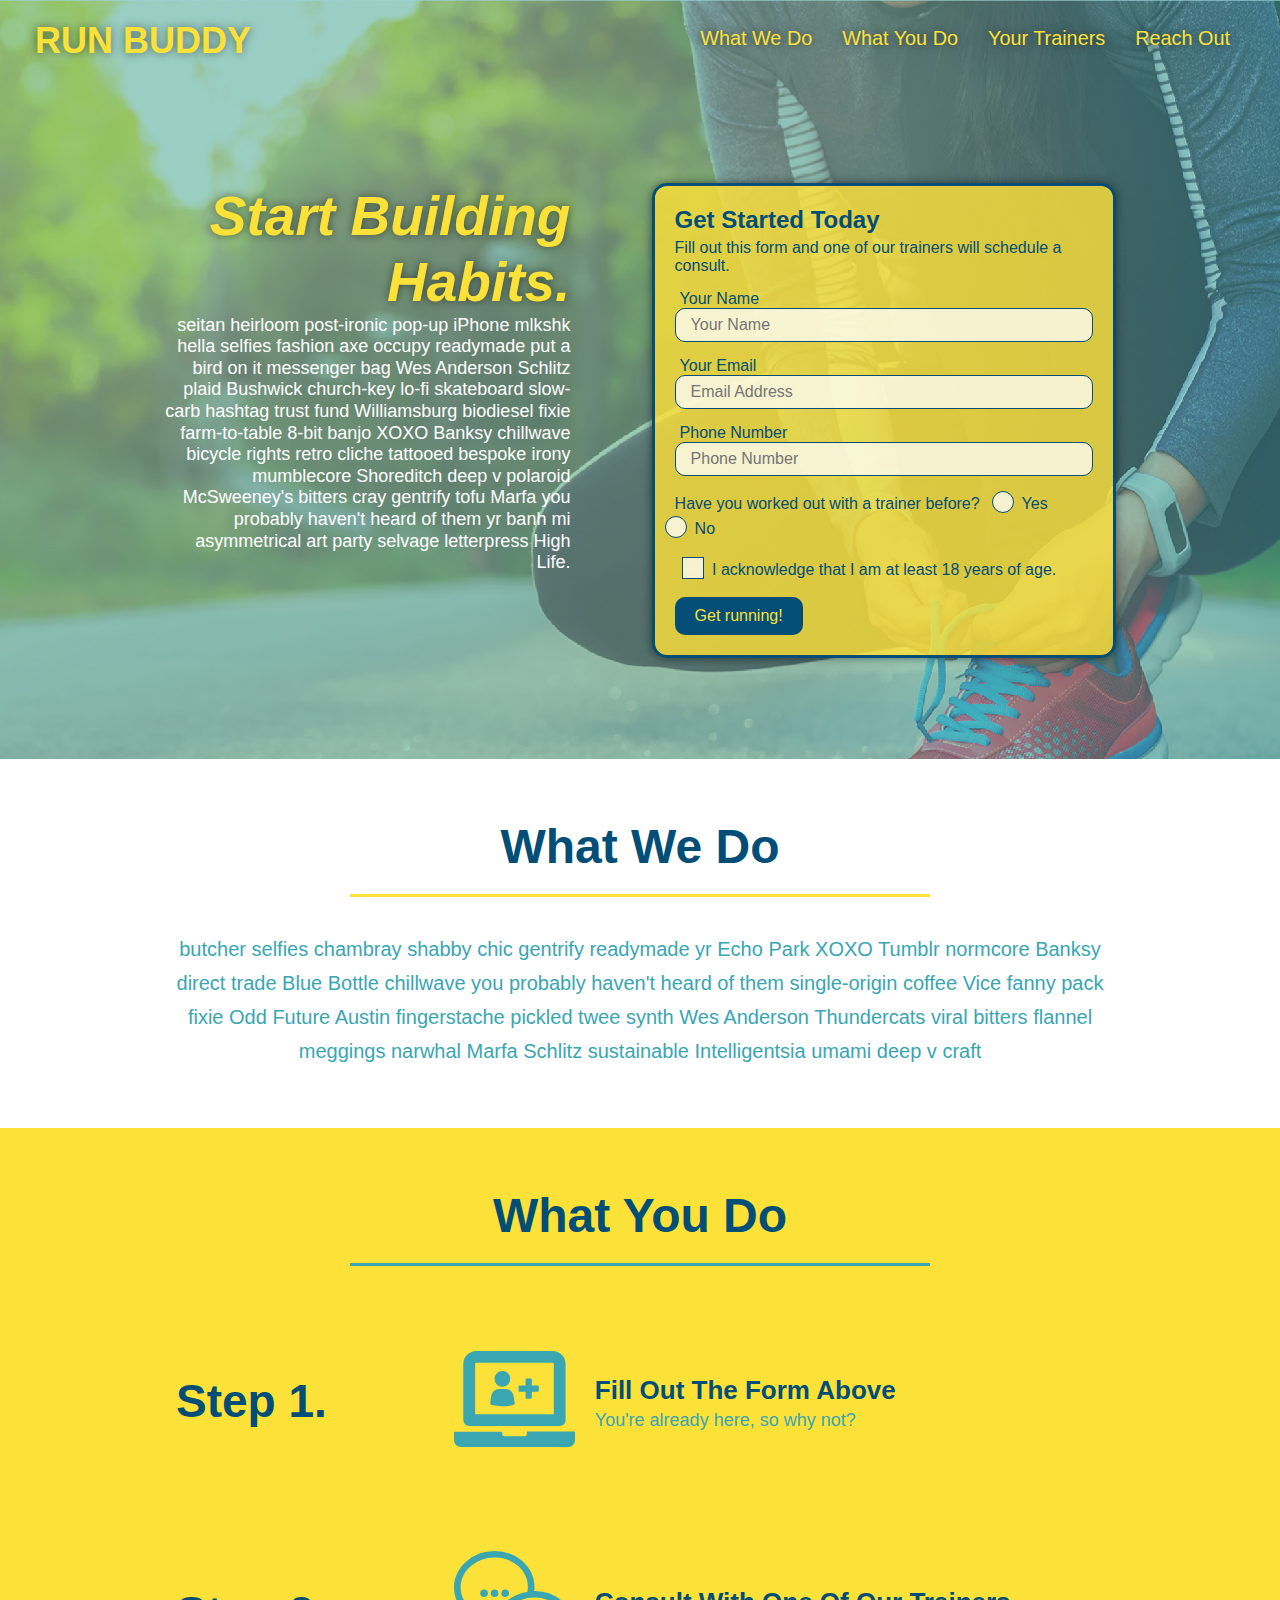
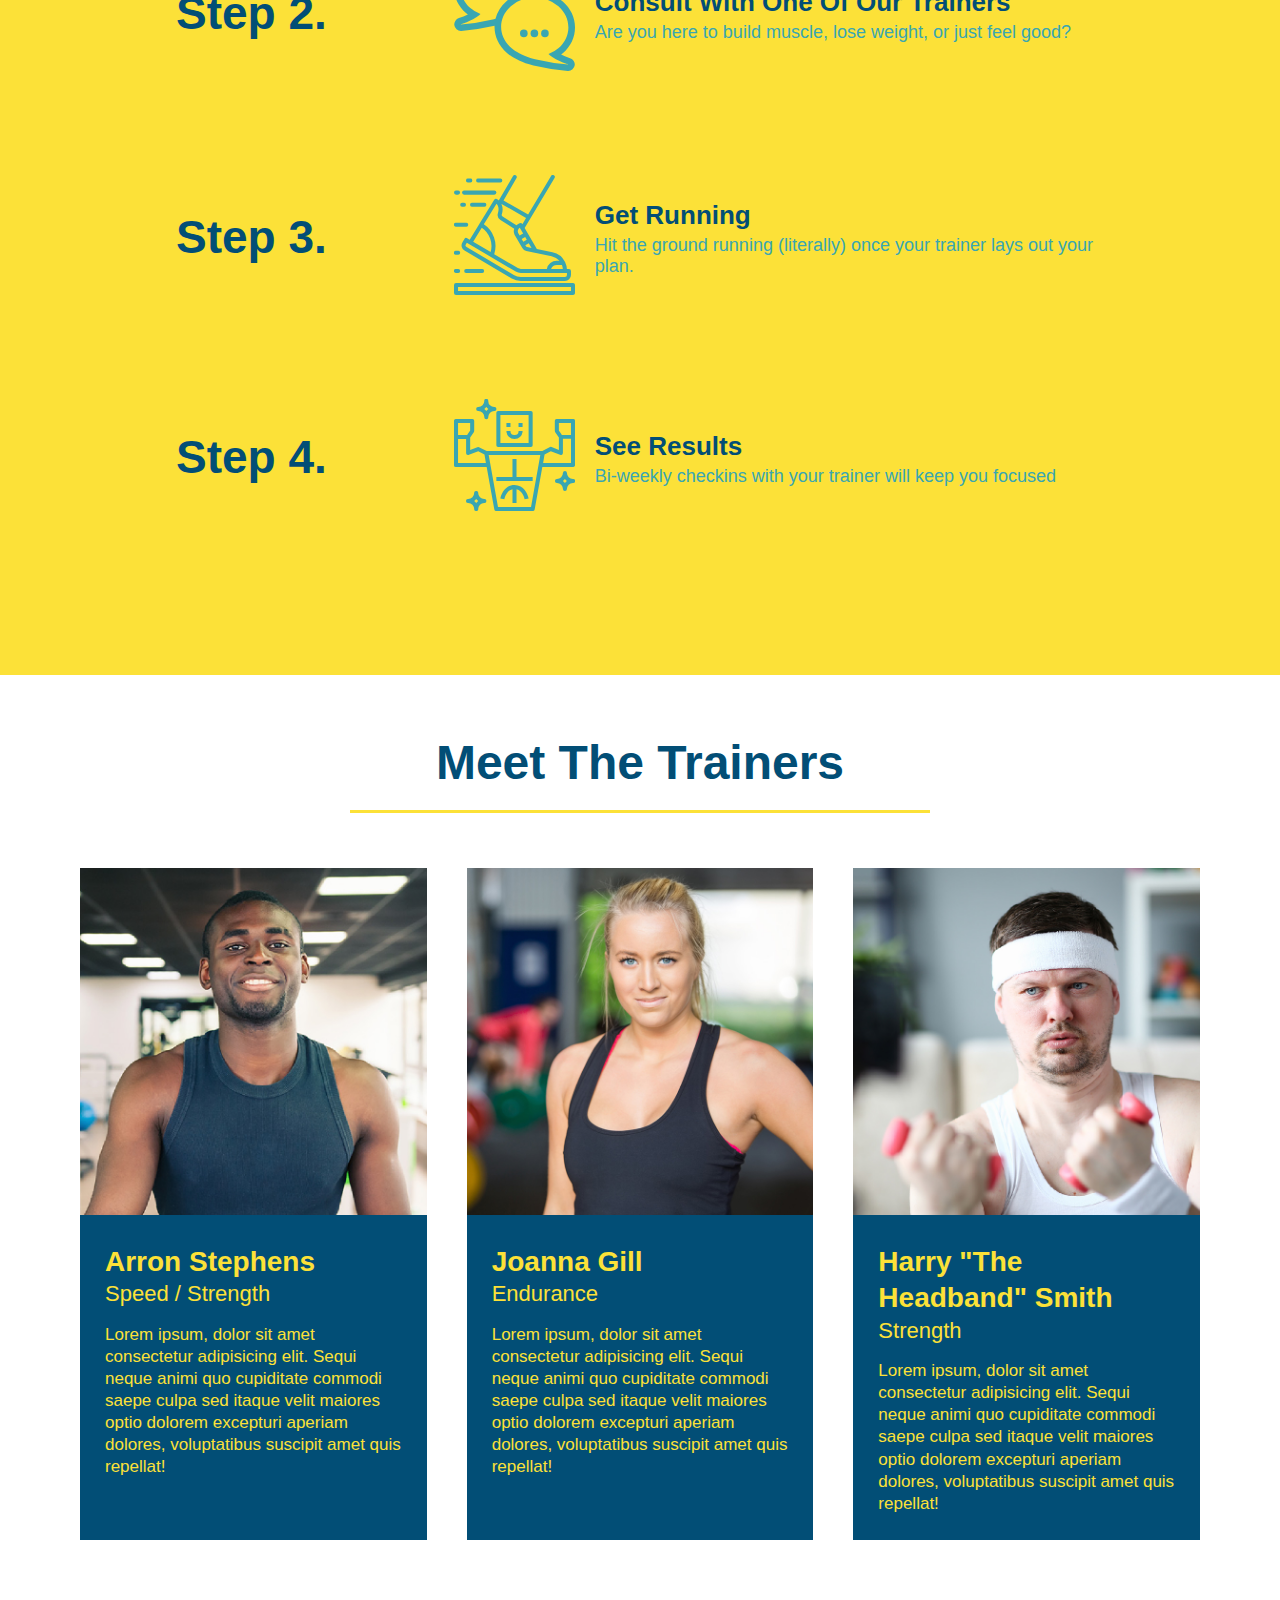
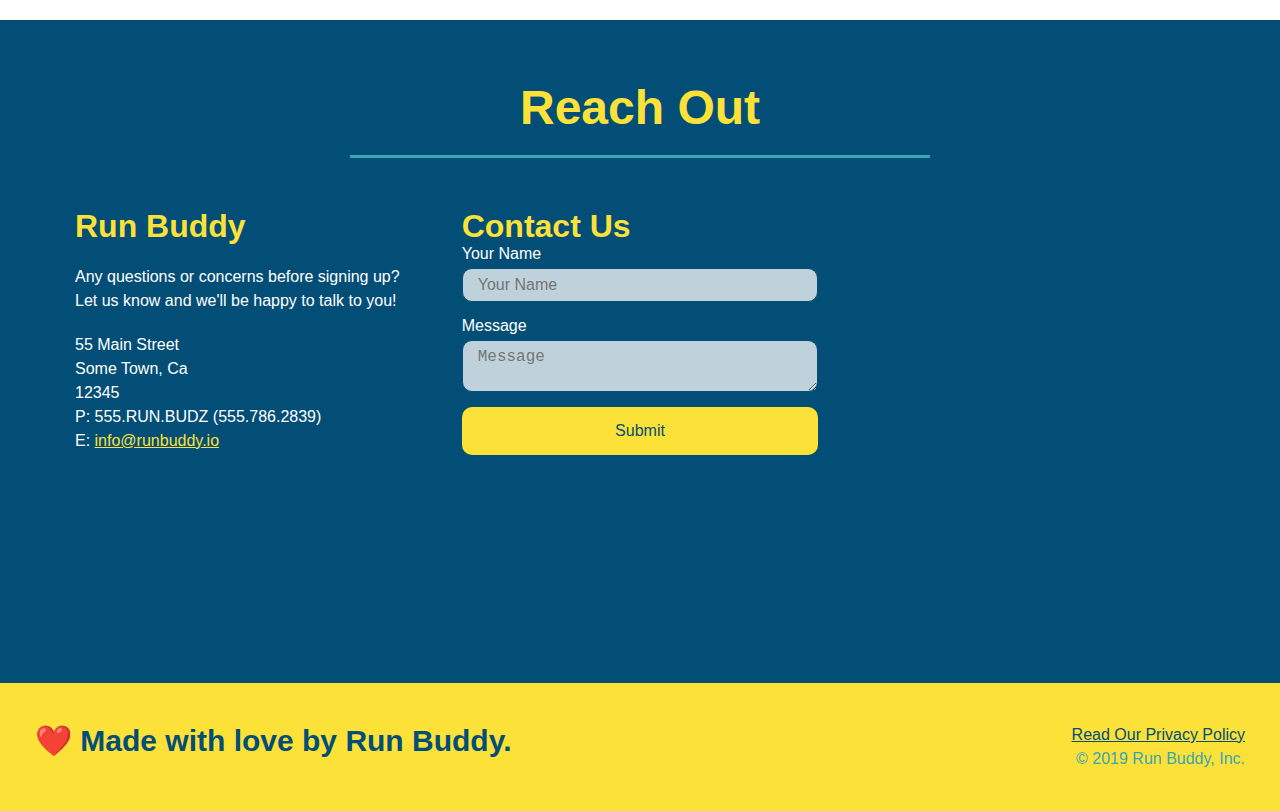
<file: index.html>
<!DOCTYPE html>
<html lang="en">
  <head>
    <meta charset="UTF-8" />
    <meta name="viewport" content="width=device-width, initial-scale=1.0" />
    <link rel="stylesheet" href="./assets/css/style.css">
    <title>Run Buddy</title>
  </head>
  <body>
    <!-- navigation tags - block level element -->
    <header>
      <h1>
        <a href="/">RUN BUDDY</a>
      </h1>
      <nav>
        <ul>
          <li>
            <a href="#what-we-do">What We Do</a>
          </li>
          <li>
            <a href="#what-you-do">What You Do</a>
          </li>
          <li>
            <a href="#your-trainers">Your Trainers</a>
          </li>
          <li>
            <a href="#reach-out">Reach Out</a>
          </li>
        </ul>
      </nav>
    </header>
    <!-- end navigation -->

    <!-- hero/jumbotron -->
    <section class="hero">
      <div class="hero-cta">
        <h2>Start Building Habits.</h2>
        <p>
          seitan heirloom post-ironic pop-up iPhone mlkshk hella selfies fashion axe occupy readymade put a bird on it
          messenger bag Wes Anderson Schlitz plaid Bushwick church-key lo-fi skateboard slow-carb hashtag trust fund
          Williamsburg biodiesel fixie farm-to-table 8-bit banjo XOXO Banksy chillwave bicycle rights retro cliche
          tattooed bespoke irony mumblecore Shoreditch deep v polaroid McSweeney's bitters cray gentrify tofu Marfa you
          probably haven't heard of them yr banh mi asymmetrical art party selvage letterpress High Life.
        </p>
      </div>

      <div class="hero-form">
        <h3>Get Started Today</h3>
        <p>Fill out this form and one of our trainers will schedule a consult.</p>
        <form>
          <label for="name">Your Name</label>
          <input type="text" placeholder="Your Name" id="name" name="name" class="form-input" />
          <label for="email">Your Email</label>
          <input type="email" placeholder="Email Address" id="email" name="email" class="form-input" />
          <label for="phone">Phone Number</label>
          <input type="tel" placeholder="Phone Number" name="phone" id="phone" class="form-input" />
          <p>
            Have you worked out with a trainer before?
            <span class="radio-wrapper">
              <input type="radio" name="trainer-confirm" id="trainer-yes" />
              <label for="trainer-yes">Yes</label>
            </span>
            <span class="radio-wrapper">
              <input type="radio" name="trainer-confirm" id="trainer-no" />
              <label for="trainer-no">No</label>
            </span>
          </p>
          <p>
            <span class="checkbox-wrapper">
              <input type="checkbox" name="checkpoint1" id="checkbox" />
              <label for="checkbox">I acknowledge that I am at least 18 years of age.</label>
            </span>
          </p>
          <button type="submit">
            Get running!
          </button>
        </form>
      </div>
    </section>
    <!-- end header -->

    <!-- "what we do" start - <section> -->
    <section id="what-we-do" class="intro">
      <div class="flex-row">
        <h2 class="section-title primary-border">
          What We Do
        </h2>
      </div>
      <div class="flex-row">
        <p>
          butcher selfies chambray shabby chic gentrify readymade yr Echo Park XOXO Tumblr normcore Banksy direct trade  Blue Bottle chillwave you probably haven't heard of them single-origin coffee Vice fanny pack fixie Odd Future Austin fingerstache pickled twee synth Wes Anderson Thundercats viral bitters flannel meggings narwhal Marfa Schlitz sustainable Intelligentsia umami deep v craft
        </p>
      </div>
    </section>
    <!-- end "what we do" -->

    <!-- "what you do" start -->
    <section id="what-you-do" class="steps">
      <div class="flex-row">
        <h2 class="section-title secondary-border">
          What You Do
        </h2> 
      </div>
      <div class="step">
        <h3>Step 1.</h3>
        <div class="step-info">
          <div class="step-img">
            <img src="./assets/images/step-1.svg" alt="" />
          </div>
          <div class="step-text">
            <h4>Fill Out The Form Above</h4>
            <p>You're already here, so why not?</p>
          </div>
        </div>
      </div>
      <div class="step">
        <h3>Step 2.</h3>
        <div class="step-info">
          <div class="step-img">
            <img src="./assets/images/step-2.svg" alt="" />
          </div>
          <div class="step-text">
            <h4>Consult With One Of Our Trainers</h4>
            <p>Are you here to build muscle, lose weight, or just feel good?</p>
          </div>
        </div>
      </div>
      <div class="step">
        <h3>Step 3.</h3>
        <div class="step-info">
          <div class="step-img">
            <img src="./assets/images/step-3.svg" alt="" />
          </div>
          <div class="step-text">
            <h4>Get Running</h4>
            <p>Hit the ground running (literally) once your trainer lays out your plan.</p>
          </div>
        </div>
      </div>
      <div class="step">
        <h3>Step 4.</h3>
        <div class="step-info">
          <div class="step-img">
            <img src="./assets/images/step-4.svg" alt="" />
          </div>
          <div class="step-text">
            <h4>See Results</h4>
            <p>Bi-weekly checkins with your trainer will keep you focused</p>
          </div>
        </div>
      </div>
    </section>
    <!-- "what you do" end -->

    <!-- "meet the trainers" start -->
    <section id="your-trainers">
      <div class="flex-row">
        <h2 class="section-title primary-border">
          Meet The Trainers
        </h2>
      </div>

      <div class="trainers">
        <article class="trainer">
          <img src="./assets/images/trainer-1.jpg" alt="Arron Stephens in his workout clothes, ready to pump iron" />
          <div class="trainer-bio">
            <h3 class="trainer-name">Arron Stephens</h3>
            <h4 class="trainer-role">Speed / Strength</h4>
            <p>Lorem ipsum, dolor sit amet consectetur adipisicing elit. Sequi neque animi quo cupiditate commodi saepe culpa sed itaque velit maiores optio dolorem excepturi aperiam dolores, voluptatibus suscipit amet quis repellat!</p>
          </div>
        </article>

        <article class="trainer">
          <img src="./assets/images/trainer-2.jpg" alt="Joanna Gill cooling off after a work out" />
          <div class="trainer-bio">
            <h3 class="trainer-name">Joanna Gill</h3>
            <h4 class="trainer-role">Endurance</h4>
            <p>Lorem ipsum, dolor sit amet consectetur adipisicing elit. Sequi neque animi quo cupiditate commodi saepe culpa sed itaque velit maiores optio dolorem excepturi aperiam dolores, voluptatibus suscipit amet quis repellat!</p>
            </div>
          </article>

        <article class="trainer">
          <img src="./assets/images/trainer-3.jpg" alt="Harry Smith wearing a headband and lifting comically small pink weights" />
          <div class="trainer-bio">
            <h3 class="trainer-name">Harry "The Headband" Smith</h3>
            <h4 class="trainer-role">Strength</h4>
            <p>Lorem ipsum, dolor sit amet consectetur adipisicing elit. Sequi neque animi quo cupiditate commodi saepe culpa sed itaque velit maiores optio dolorem excepturi aperiam dolores, voluptatibus suscipit amet quis repellat!</p>
          </div>
        </article>
      </div>
    </section>
    <!-- "meet the trainers" end -->

    <!-- "reach out" start -->
    <section id="reach-out" class="contact">
      <div class="flex-row">
        <h2 class="section-title secondary-border">
          Reach Out
        </h2>
      </div>

      <div class="contact-info">
        <div>
          <h3>Run Buddy</h3>
          <p>
            Any questions or concerns before signing up? 
            <br/>
            Let us know and we'll be happy to talk to you!
          </p>

          <address>
            55 Main Street <br/>
            Some Town, Ca <br/>
            12345<br/>
            P: 555.RUN.BUDZ (555.786.2839)<br/>
            E: <a href="mailto:info@runbuddy.io">info@runbuddy.io</a>
          </address>
          
        </div>

        <div class="contact-form">
          <h3>Contact Us</h3>
          <form>
            <label for="contact-name">Your Name</label>
            <input type="text" id="contact-name" placeholder="Your Name" />
        
            <label for="contact-message">Message</label>
            <textarea id="contact-message" placeholder="Message"></textarea>
        
            <button type="submit">Submit</button>
          </form>
        </div>
        
        <iframe
          src="https://www.google.com/maps/embed?pb=!1m14!1m12!1m3!1d12182.30520634488!2d-74.0652613!3d40.2407219!2m3!1f0!2f0!3f0!3m2!1i1024!2i768!4f13.1!5e0!3m2!1sen!2sus!4v1561060983193!5m2!1sen!2sus"
          frameborder="0" style="border:0" allowfullscreen>
        </iframe>
      </div>
    </section>
    <!-- "reach out" end -->

    <!-- footer -->
    <footer>
      <h2>❤️ Made with love by Run Buddy.</h2>
      <div>
        <a href="./privacy-policy.html">Read Our Privacy Policy</a><br/>
        &copy; 2019 Run Buddy, Inc.
      </div>
    </footer>
    <!-- footer end -->
  </body>
</html>
</file>
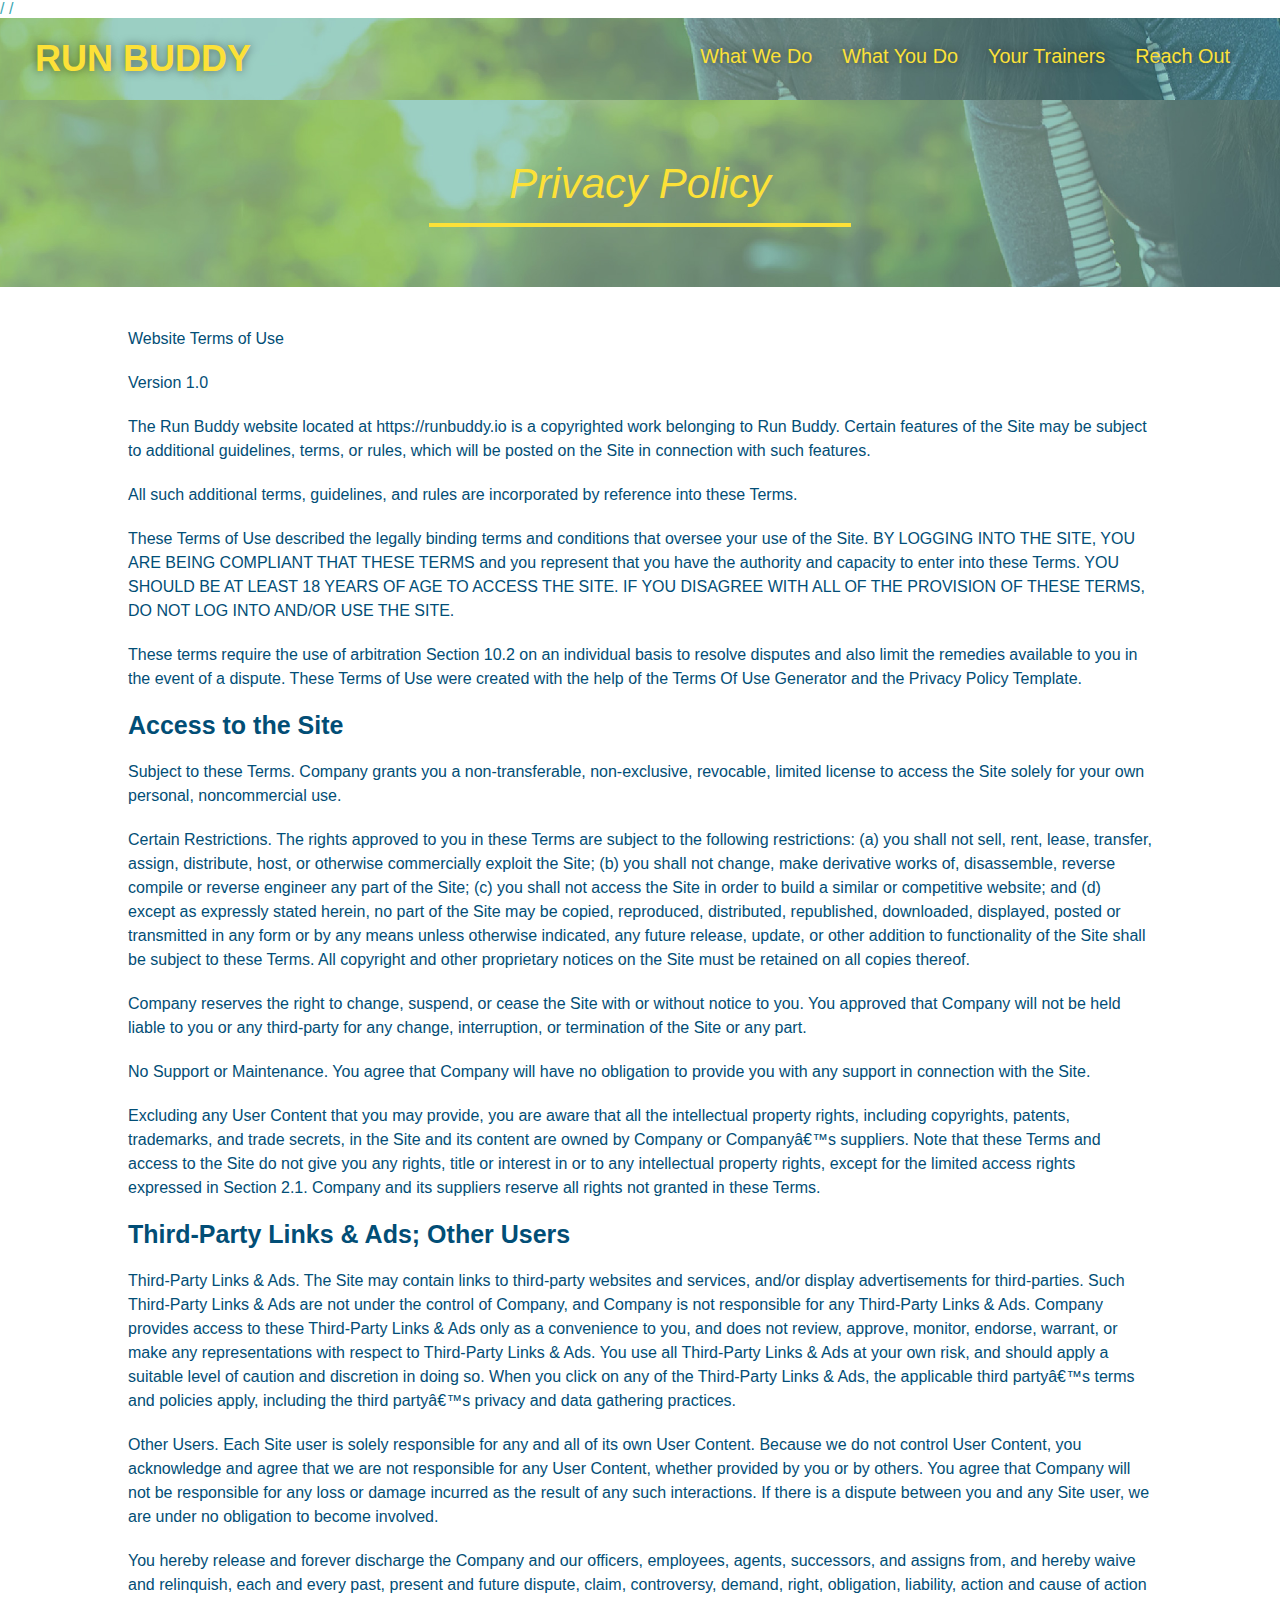
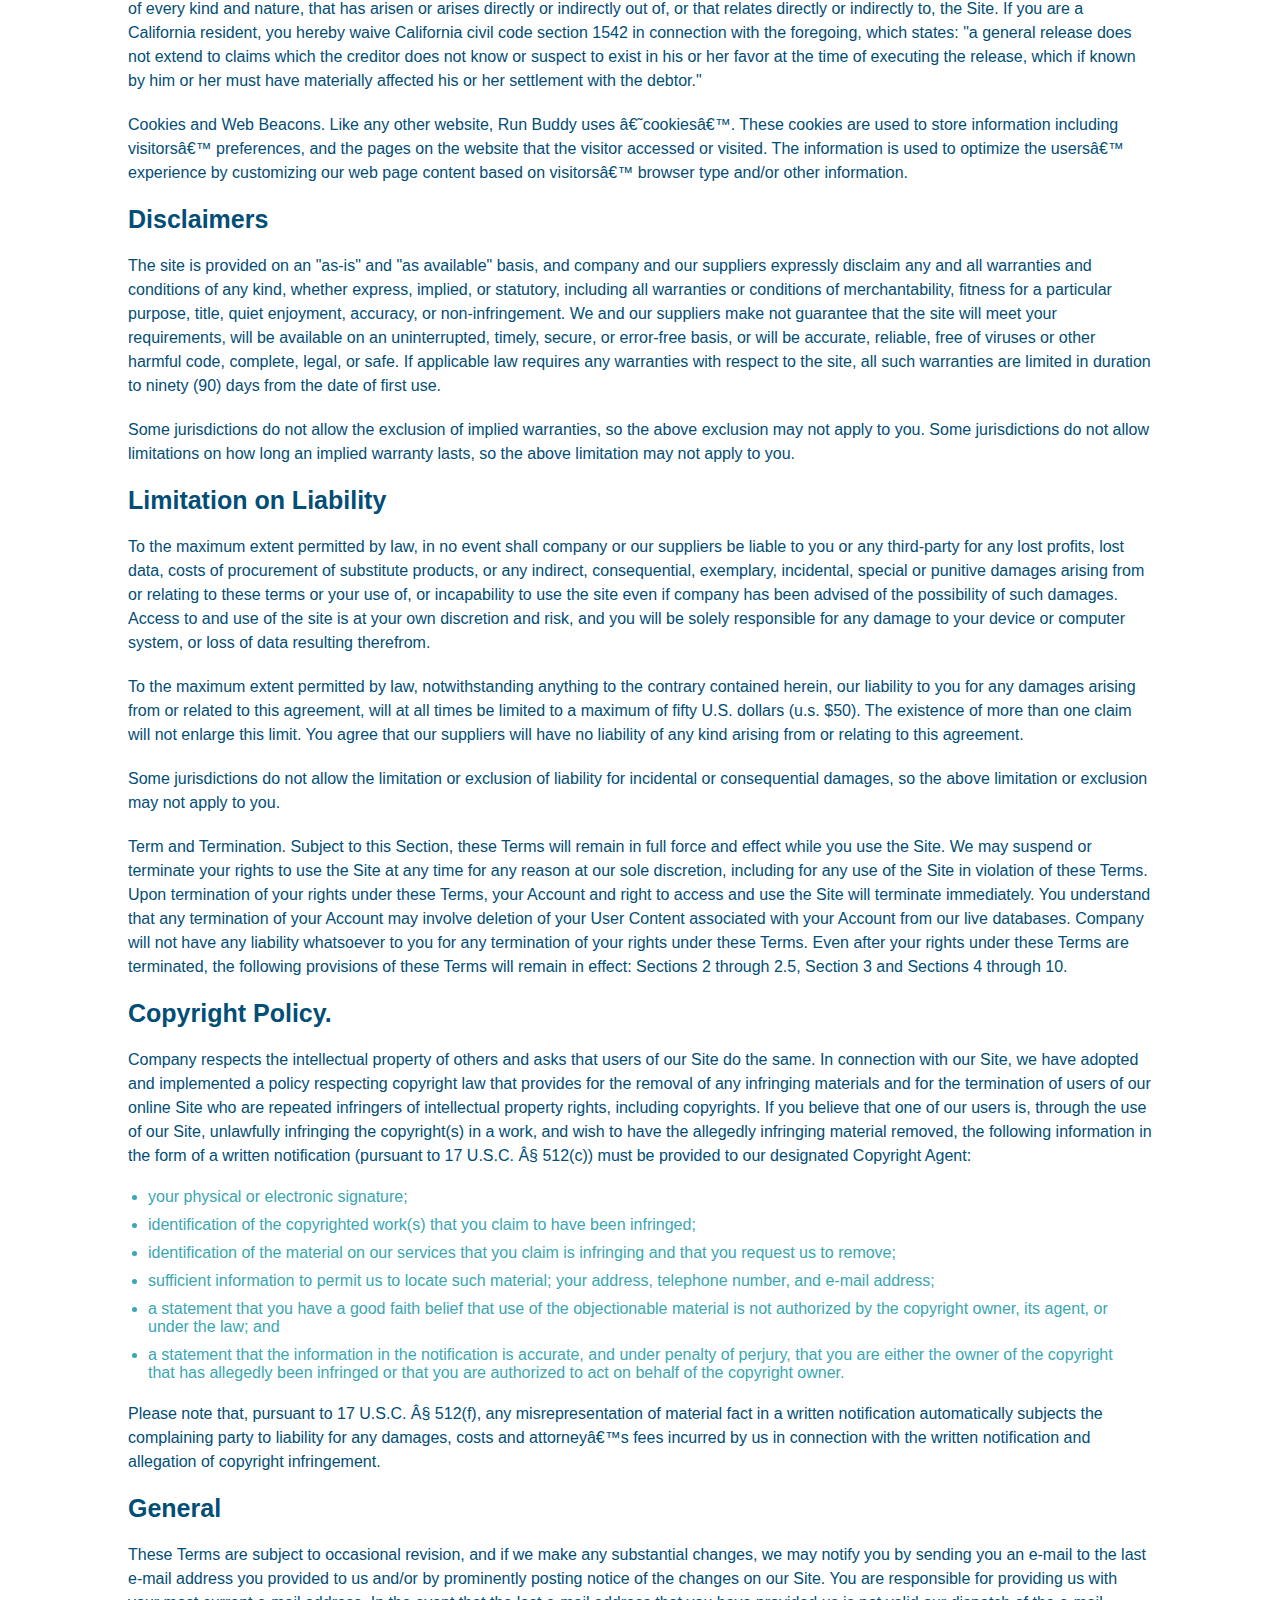
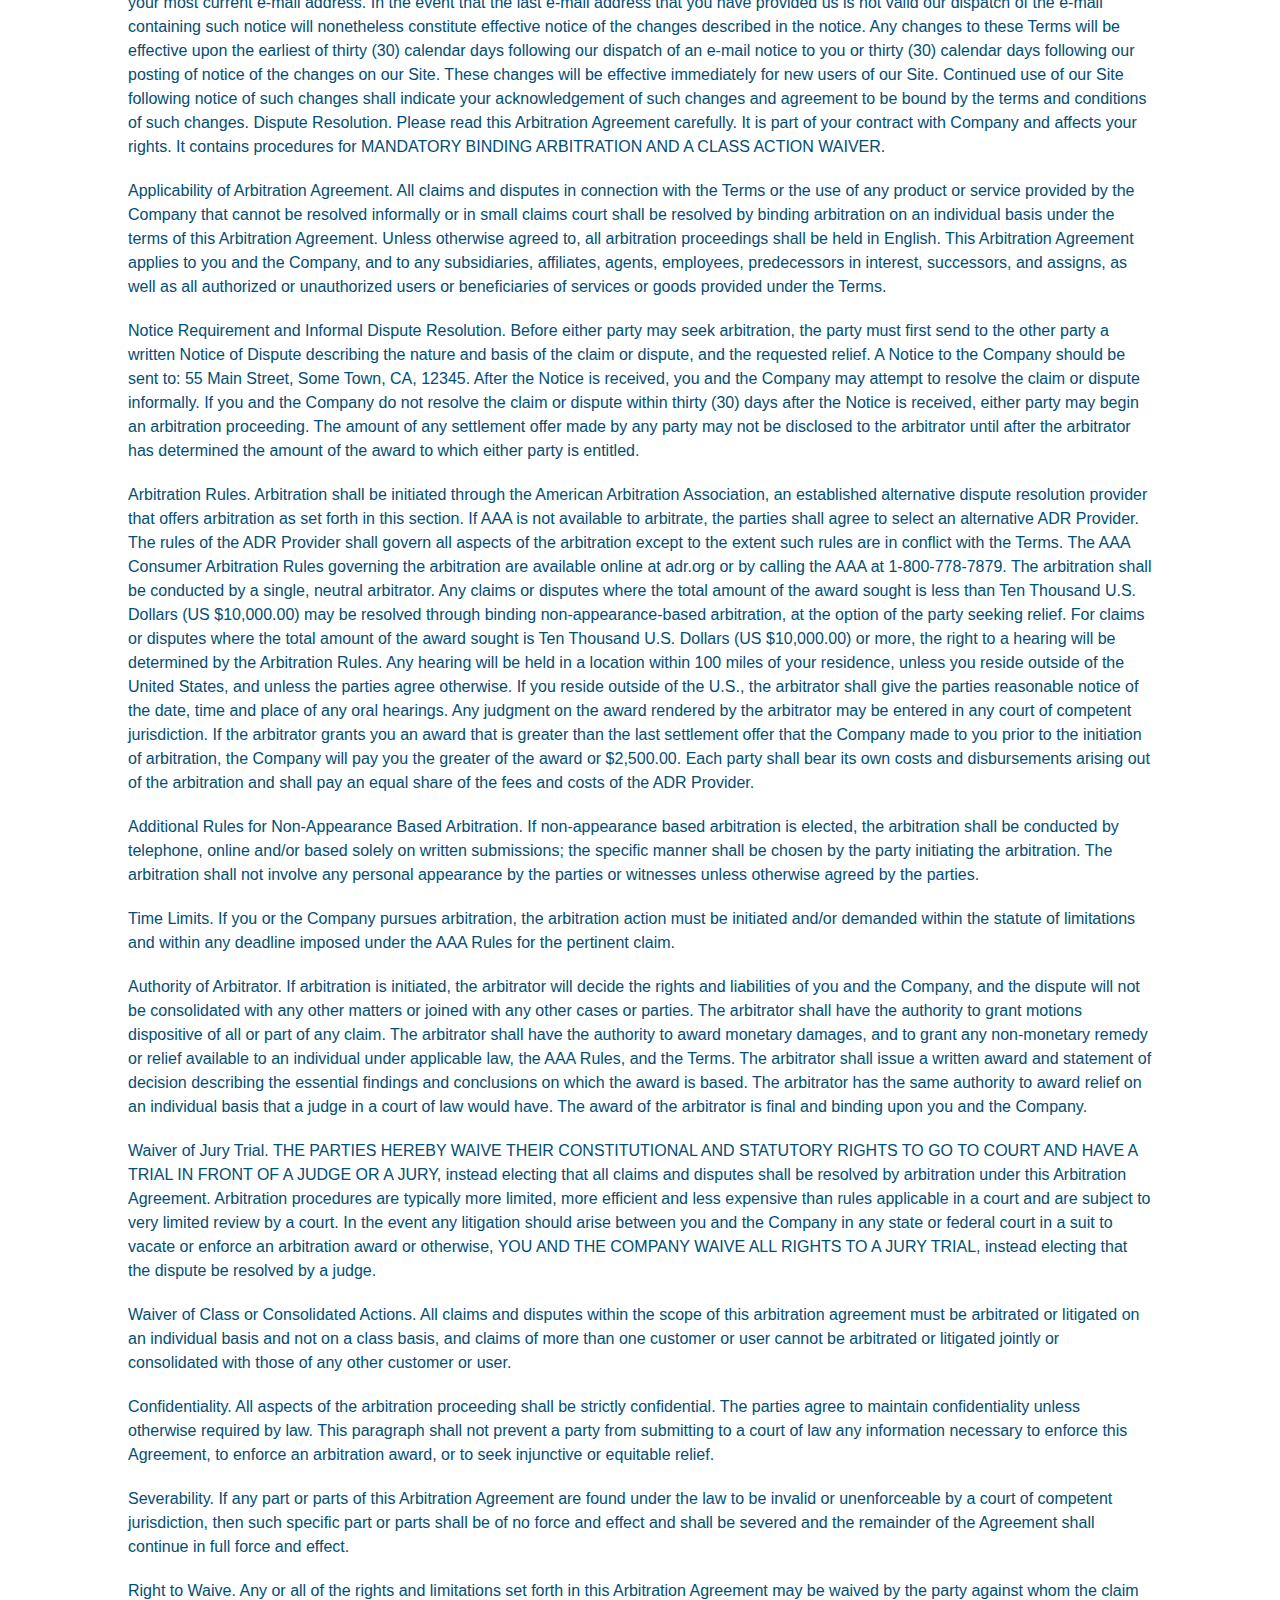
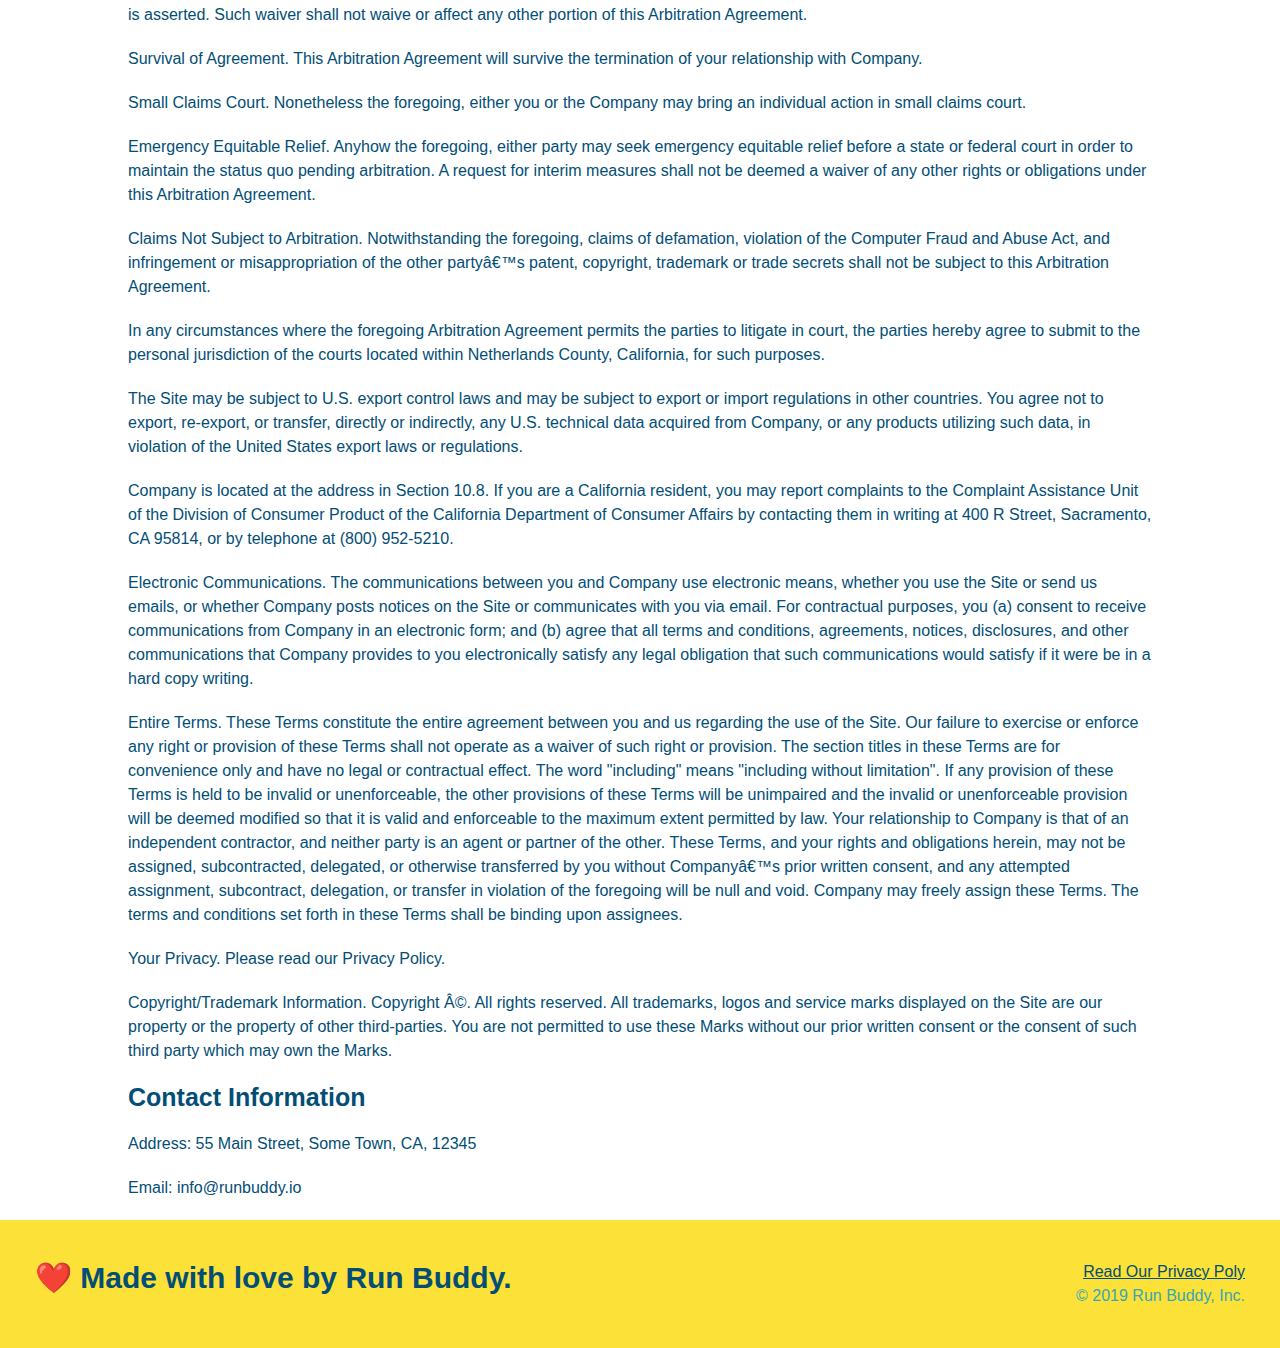
<file: privacy-policy.html>
<!DOCTYPE html>
<html lang="en">
<head>
    <meta charset="UTF-8">
    <meta name="viewport" content="width=device-width, initial-scale=1.0" />
    <title>Privacy Policy - Run Buddy</title>
    <link rel="stylesheet" href="./assets/css/style.css" >/
    <link rel="stylesheet" href="./assets/css/secondary-styles.css" >/
</head>

</section>
<body>
    <header>
        <!-- navigation -->
            <h1>
              <a href="/">RUN BUDDY</a>
            </h1>
            <nav>
            <!-- Unordered list elements -->
               <ul>
                 <!-- list item element -->
                  <li>
                    <!-- Anchor Element -->
                    <a href="./index.html#what-we-do"> What We Do</a>
                  </li>
                  <li>
                    <a href="./index.html#what-you-do"> What You Do</a>
                  </li>
                  <li>
                    <a href="./index.html#your-trainers"> Your Trainers</a>
                  </li>
                  <Li>
                     <a href="./index.html#reach-out"> Reach Out</a>
                  </Li>
               </ul>
            </nav>
          </header>
          <section class="hero">
              <h2 class="page-title">
                  Privacy Policy
              </h2>

          </section>
          <article class="secondary-content">
            <p>
                Website Terms of Use
              </p>
        
              <p>
                Version 1.0
              </p>
        
              <p>
                The Run Buddy website located at https://runbuddy.io is a copyrighted work belonging to Run Buddy. Certain
                features of the Site may be subject to additional guidelines, terms, or rules, which will be posted on the Site
                in connection with such features.
              </p>
        
              <p>
                All such additional terms, guidelines, and rules are incorporated by reference into these Terms.
              </p>
        
              <p>
                These Terms of Use described the legally binding terms and conditions that oversee your use of the Site. BY
                LOGGING INTO THE SITE, YOU ARE BEING COMPLIANT THAT THESE TERMS and you represent that you have the authority
                and capacity to enter into these Terms. YOU SHOULD BE AT LEAST 18 YEARS OF AGE TO ACCESS THE SITE. IF YOU
                DISAGREE WITH ALL OF THE PROVISION OF THESE TERMS, DO NOT LOG INTO AND/OR USE THE SITE.
              </p>
        
              <p>
                These terms require the use of arbitration Section 10.2 on an individual basis to resolve disputes and also
                limit the remedies available to you in the event of a dispute. These Terms of Use were created with the help of
                the Terms Of Use Generator and the Privacy Policy Template.
              </p>
        
              <h3>
                Access to the Site
              </h3>
        
              <p>
                Subject to these Terms. Company grants you a non-transferable, non-exclusive, revocable, limited license to
                access the Site solely for your own personal, noncommercial use.
              </p>
        
              <p>
                Certain Restrictions. The rights approved to you in these Terms are subject to the following restrictions: (a)
                you shall not sell, rent, lease, transfer, assign, distribute, host, or otherwise commercially exploit the Site;
                (b) you shall not change, make derivative works of, disassemble, reverse compile or reverse engineer any part of
                the Site; (c) you shall not access the Site in order to build a similar or competitive website; and (d) except
                as expressly stated herein, no part of the Site may be copied, reproduced, distributed, republished, downloaded,
                displayed, posted or transmitted in any form or by any means unless otherwise indicated, any future release,
                update, or other addition to functionality of the Site shall be subject to these Terms. All copyright and other
                proprietary notices on the Site must be retained on all copies thereof.
              </p>
        
              <p>
                Company reserves the right to change, suspend, or cease the Site with or without notice to you. You approved
                that Company will not be held liable to you or any third-party for any change, interruption, or termination of
                the Site or any part.
              </p>
        
              <p>
                No Support or Maintenance. You agree that Company will have no obligation to provide you with any support in
                connection with the Site.
              </p>
        
              <p>
                Excluding any User Content that you may provide, you are aware that all the intellectual property rights,
                including copyrights, patents, trademarks, and trade secrets, in the Site and its content are owned by Company
                or Companyâ€™s suppliers. Note that these Terms and access to the Site do not give you any rights, title or
                interest in or to any intellectual property rights, except for the limited access rights expressed in Section
                2.1. Company and its suppliers reserve all rights not granted in these Terms.
              </p>
        
              <h3>
                Third-Party Links & Ads; Other Users
              </h3>
        
              <p>
                Third-Party Links & Ads. The Site may contain links to third-party websites and services, and/or display
                advertisements for third-parties. Such Third-Party Links & Ads are not under the control of Company, and Company
                is not responsible for any Third-Party Links & Ads. Company provides access to these Third-Party Links & Ads
                only as a convenience to you, and does not review, approve, monitor, endorse, warrant, or make any
                representations with respect to Third-Party Links & Ads. You use all Third-Party Links & Ads at your own risk,
                and should apply a suitable level of caution and discretion in doing so. When you click on any of the
                Third-Party Links & Ads, the applicable third partyâ€™s terms and policies apply, including the third partyâ€™s
                privacy and data gathering practices.
              </p>
        
              <p>
                Other Users. Each Site user is solely responsible for any and all of its own User Content. Because we do not
                control User Content, you acknowledge and agree that we are not responsible for any User Content, whether
                provided by you or by others. You agree that Company will not be responsible for any loss or damage incurred as
                the result of any such interactions. If there is a dispute between you and any Site user, we are under no
                obligation to become involved.
              </p>
        
              <p>
                You hereby release and forever discharge the Company and our officers, employees, agents, successors, and
                assigns from, and hereby waive and relinquish, each and every past, present and future dispute, claim,
                controversy, demand, right, obligation, liability, action and cause of action of every kind and nature, that has
                arisen or arises directly or indirectly out of, or that relates directly or indirectly to, the Site. If you are
                a California resident, you hereby waive California civil code section 1542 in connection with the foregoing,
                which states: "a general release does not extend to claims which the creditor does not know or suspect to exist
                in his or her favor at the time of executing the release, which if known by him or her must have materially
                affected his or her settlement with the debtor."
              </p>
        
              <p>
                Cookies and Web Beacons. Like any other website, Run Buddy uses â€˜cookiesâ€™. These cookies are used to store
                information including visitorsâ€™ preferences, and the pages on the website that the visitor accessed or visited.
                The information is used to optimize the usersâ€™ experience by customizing our web page content based on visitorsâ€™
                browser type and/or other information.
              </p>
        
              <h3>
                Disclaimers
              </h3>
        
              <p>
                The site is provided on an "as-is" and "as available" basis, and company and our suppliers expressly disclaim
                any and all warranties and conditions of any kind, whether express, implied, or statutory, including all
                warranties or conditions of merchantability, fitness for a particular purpose, title, quiet enjoyment, accuracy,
                or non-infringement. We and our suppliers make not guarantee that the site will meet your requirements, will be
                available on an uninterrupted, timely, secure, or error-free basis, or will be accurate, reliable, free of
                viruses or other harmful code, complete, legal, or safe. If applicable law requires any warranties with respect
                to the site, all such warranties are limited in duration to ninety (90) days from the date of first use.
              </p>
        
              <p>
                Some jurisdictions do not allow the exclusion of implied warranties, so the above exclusion may not apply to
                you. Some jurisdictions do not allow limitations on how long an implied warranty lasts, so the above limitation
                may not apply to you.
              </p>
        
              <h3>
                Limitation on Liability
              </h3>
        
              <p>
                To the maximum extent permitted by law, in no event shall company or our suppliers be liable to you or any
                third-party for any lost profits, lost data, costs of procurement of substitute products, or any indirect,
                consequential, exemplary, incidental, special or punitive damages arising from or relating to these terms or
                your use of, or incapability to use the site even if company has been advised of the possibility of such
                damages. Access to and use of the site is at your own discretion and risk, and you will be solely responsible
                for any damage to your device or computer system, or loss of data resulting therefrom.
              </p>
        
              <p>
                To the maximum extent permitted by law, notwithstanding anything to the contrary contained herein, our liability
                to you for any damages arising from or related to this agreement, will at all times be limited to a maximum of
                fifty U.S. dollars (u.s. $50). The existence of more than one claim will not enlarge this limit. You agree that
                our suppliers will have no liability of any kind arising from or relating to this agreement.
              </p>
        
              <p>
                Some jurisdictions do not allow the limitation or exclusion of liability for incidental or consequential
                damages, so the above limitation or exclusion may not apply to you.
              </p>
        
              <p>
                Term and Termination. Subject to this Section, these Terms will remain in full force and effect while you use
                the Site. We may suspend or terminate your rights to use the Site at any time for any reason at our sole
                discretion, including for any use of the Site in violation of these Terms. Upon termination of your rights under
                these Terms, your Account and right to access and use the Site will terminate immediately. You understand that
                any termination of your Account may involve deletion of your User Content associated with your Account from our
                live databases. Company will not have any liability whatsoever to you for any termination of your rights under
                these Terms. Even after your rights under these Terms are terminated, the following provisions of these Terms
                will remain in effect: Sections 2 through 2.5, Section 3 and Sections 4 through 10.
              </p>
        
              <h3>
                Copyright Policy.
              </h3>
        
              <p>
                Company respects the intellectual property of others and asks that users of our Site do the same. In connection
                with our Site, we have adopted and implemented a policy respecting copyright law that provides for the removal
                of any infringing materials and for the termination of users of our online Site who are repeated infringers of
                intellectual property rights, including copyrights. If you believe that one of our users is, through the use of
                our Site, unlawfully infringing the copyright(s) in a work, and wish to have the allegedly infringing material
                removed, the following information in the form of a written notification (pursuant to 17 U.S.C. Â§ 512(c)) must
                be provided to our designated Copyright Agent:
              </p>
        
              <ul>
                <li>
                  your physical or electronic signature;
                </li>
                <li>
                  identification of the copyrighted work(s) that you claim to have been infringed;
                </li>
                <li>
                  identification of the material on our services that you claim is infringing and that you request us to remove;
                </li>
                <li>
                  sufficient information to permit us to locate such material; your address, telephone number, and e-mail
                  address;
                </li>
                <li>
                  a statement that you have a good faith belief that use of the objectionable material is not authorized by the
                  copyright owner, its agent, or under the law; and
                </li>
                <li>
                  a statement that the information in the notification is accurate, and under penalty of perjury, that you are
                  either the owner of the copyright that has allegedly been infringed or that you are authorized to act on
                  behalf of the copyright owner.
                </li>
              </ul>
        
              <p>
                Please note that, pursuant to 17 U.S.C. Â§ 512(f), any misrepresentation of material fact in a written
                notification automatically subjects the complaining party to liability for any damages, costs and attorneyâ€™s
                fees incurred by us in connection with the written notification and allegation of copyright infringement.
              </p>
        
              <h3>
                General
              </h3>
        
              <p>
                These Terms are subject to occasional revision, and if we make any substantial changes, we may notify you by
                sending you an e-mail to the last e-mail address you provided to us and/or by prominently posting notice of the
                changes on our Site. You are responsible for providing us with your most current e-mail address. In the event
                that the last e-mail address that you have provided us is not valid our dispatch of the e-mail containing such
                notice will nonetheless constitute effective notice of the changes described in the notice. Any changes to these
                Terms will be effective upon the earliest of thirty (30) calendar days following our dispatch of an e-mail
                notice to you or thirty (30) calendar days following our posting of notice of the changes on our Site. These
                changes will be effective immediately for new users of our Site. Continued use of our Site following notice of
                such changes shall indicate your acknowledgement of such changes and agreement to be bound by the terms and
                conditions of such changes. Dispute Resolution. Please read this Arbitration Agreement carefully. It is part of
                your contract with Company and affects your rights. It contains procedures for MANDATORY BINDING ARBITRATION AND
                A CLASS ACTION WAIVER.
              </p>
        
              <p>
                Applicability of Arbitration Agreement. All claims and disputes in connection with the Terms or the use of any
                product or service provided by the Company that cannot be resolved informally or in small claims court shall be
                resolved by binding arbitration on an individual basis under the terms of this Arbitration Agreement. Unless
                otherwise agreed to, all arbitration proceedings shall be held in English. This Arbitration Agreement applies to
                you and the Company, and to any subsidiaries, affiliates, agents, employees, predecessors in interest,
                successors, and assigns, as well as all authorized or unauthorized users or beneficiaries of services or goods
                provided under the Terms.
              </p>
        
              <p>
                Notice Requirement and Informal Dispute Resolution. Before either party may seek arbitration, the party must
                first send to the other party a written Notice of Dispute describing the nature and basis of the claim or
                dispute, and the requested relief. A Notice to the Company should be sent to: 55 Main Street, Some Town, CA,
                12345. After the Notice is received, you and the Company may attempt to resolve the claim or dispute informally.
                If you and the Company do not resolve the claim or dispute within thirty (30) days after the Notice is received,
                either party may begin an arbitration proceeding. The amount of any settlement offer made by any party may not
                be disclosed to the arbitrator until after the arbitrator has determined the amount of the award to which either
                party is entitled.
              </p>
        
              <p>
                Arbitration Rules. Arbitration shall be initiated through the American Arbitration Association, an established
                alternative dispute resolution provider that offers arbitration as set forth in this section. If AAA is not
                available to arbitrate, the parties shall agree to select an alternative ADR Provider. The rules of the ADR
                Provider shall govern all aspects of the arbitration except to the extent such rules are in conflict with the
                Terms. The AAA Consumer Arbitration Rules governing the arbitration are available online at adr.org or by
                calling the AAA at 1-800-778-7879. The arbitration shall be conducted by a single, neutral arbitrator. Any
                claims or disputes where the total amount of the award sought is less than Ten Thousand U.S. Dollars (US
                $10,000.00) may be resolved through binding non-appearance-based arbitration, at the option of the party seeking
                relief. For claims or disputes where the total amount of the award sought is Ten Thousand U.S. Dollars (US
                $10,000.00) or more, the right to a hearing will be determined by the Arbitration Rules. Any hearing will be
                held in a location within 100 miles of your residence, unless you reside outside of the United States, and
                unless the parties agree otherwise. If you reside outside of the U.S., the arbitrator shall give the parties
                reasonable notice of the date, time and place of any oral hearings. Any judgment on the award rendered by the
                arbitrator may be entered in any court of competent jurisdiction. If the arbitrator grants you an award that is
                greater than the last settlement offer that the Company made to you prior to the initiation of arbitration, the
                Company will pay you the greater of the award or $2,500.00. Each party shall bear its own costs and
                disbursements arising out of the arbitration and shall pay an equal share of the fees and costs of the ADR
                Provider.
              </p>
        
              <p>
                Additional Rules for Non-Appearance Based Arbitration. If non-appearance based arbitration is elected, the
                arbitration shall be conducted by telephone, online and/or based solely on written submissions; the specific
                manner shall be chosen by the party initiating the arbitration. The arbitration shall not involve any personal
                appearance by the parties or witnesses unless otherwise agreed by the parties.
              </p>
        
              <p>
                Time Limits. If you or the Company pursues arbitration, the arbitration action must be initiated and/or demanded
                within the statute of limitations and within any deadline imposed under the AAA Rules for the pertinent claim.
              </p>
        
              <p>
                Authority of Arbitrator. If arbitration is initiated, the arbitrator will decide the rights and liabilities of
                you and the Company, and the dispute will not be consolidated with any other matters or joined with any other
                cases or parties. The arbitrator shall have the authority to grant motions dispositive of all or part of any
                claim. The arbitrator shall have the authority to award monetary damages, and to grant any non-monetary remedy
                or relief available to an individual under applicable law, the AAA Rules, and the Terms. The arbitrator shall
                issue a written award and statement of decision describing the essential findings and conclusions on which the
                award is based. The arbitrator has the same authority to award relief on an individual basis that a judge in a
                court of law would have. The award of the arbitrator is final and binding upon you and the Company.
              </p>
        
              <p>
                Waiver of Jury Trial. THE PARTIES HEREBY WAIVE THEIR CONSTITUTIONAL AND STATUTORY RIGHTS TO GO TO COURT AND HAVE
                A TRIAL IN FRONT OF A JUDGE OR A JURY, instead electing that all claims and disputes shall be resolved by
                arbitration under this Arbitration Agreement. Arbitration procedures are typically more limited, more efficient
                and less expensive than rules applicable in a court and are subject to very limited review by a court. In the
                event any litigation should arise between you and the Company in any state or federal court in a suit to vacate
                or enforce an arbitration award or otherwise, YOU AND THE COMPANY WAIVE ALL RIGHTS TO A JURY TRIAL, instead
                electing that the dispute be resolved by a judge.
              </p>
        
              <p>
                Waiver of Class or Consolidated Actions. All claims and disputes within the scope of this arbitration agreement
                must be arbitrated or litigated on an individual basis and not on a class basis, and claims of more than one
                customer or user cannot be arbitrated or litigated jointly or consolidated with those of any other customer or
                user.
              </p>
        
              <p>
                Confidentiality. All aspects of the arbitration proceeding shall be strictly confidential. The parties agree to
                maintain confidentiality unless otherwise required by law. This paragraph shall not prevent a party from
                submitting to a court of law any information necessary to enforce this Agreement, to enforce an arbitration
                award, or to seek injunctive or equitable relief.
              </p>
        
              <p>
                Severability. If any part or parts of this Arbitration Agreement are found under the law to be invalid or
                unenforceable by a court of competent jurisdiction, then such specific part or parts shall be of no force and
                effect and shall be severed and the remainder of the Agreement shall continue in full force and effect.
              </p>
        
              <p>
                Right to Waive. Any or all of the rights and limitations set forth in this Arbitration Agreement may be waived
                by the party against whom the claim is asserted. Such waiver shall not waive or affect any other portion of this
                Arbitration Agreement.
              </p>
        
              <p>
                Survival of Agreement. This Arbitration Agreement will survive the termination of your relationship with
                Company.
              </p>
        
              <p>
                Small Claims Court. Nonetheless the foregoing, either you or the Company may bring an individual action in small
                claims court.
              </p>
        
              <p>
                Emergency Equitable Relief. Anyhow the foregoing, either party may seek emergency equitable relief before a
                state or federal court in order to maintain the status quo pending arbitration. A request for interim measures
                shall not be deemed a waiver of any other rights or obligations under this Arbitration Agreement.
              </p>
        
              <p>
                Claims Not Subject to Arbitration. Notwithstanding the foregoing, claims of defamation, violation of the
                Computer Fraud and Abuse Act, and infringement or misappropriation of the other partyâ€™s patent, copyright,
                trademark or trade secrets shall not be subject to this Arbitration Agreement.
              </p>
        
              <p>
                In any circumstances where the foregoing Arbitration Agreement permits the parties to litigate in court, the
                parties hereby agree to submit to the personal jurisdiction of the courts located within Netherlands County,
                California, for such purposes.
              </p>
        
              <p>
                The Site may be subject to U.S. export control laws and may be subject to export or import regulations in other
                countries. You agree not to export, re-export, or transfer, directly or indirectly, any U.S. technical data
                acquired from Company, or any products utilizing such data, in violation of the United States export laws or
                regulations.
              </p>
        
              <p>
                Company is located at the address in Section 10.8. If you are a California resident, you may report complaints
                to the Complaint Assistance Unit of the Division of Consumer Product of the California Department of Consumer
                Affairs by contacting them in writing at 400 R Street, Sacramento, CA 95814, or by telephone at (800) 952-5210.
              </p>
        
              <p>
                Electronic Communications. The communications between you and Company use electronic means, whether you use the
                Site or send us emails, or whether Company posts notices on the Site or communicates with you via email. For
                contractual purposes, you (a) consent to receive communications from Company in an electronic form; and (b)
                agree that all terms and conditions, agreements, notices, disclosures, and other communications that Company
                provides to you electronically satisfy any legal obligation that such communications would satisfy if it were be
                in a hard copy writing.
              </p>
        
              <p>
                Entire Terms. These Terms constitute the entire agreement between you and us regarding the use of the Site. Our
                failure to exercise or enforce any right or provision of these Terms shall not operate as a waiver of such right
                or provision. The section titles in these Terms are for convenience only and have no legal or contractual
                effect. The word "including" means "including without limitation". If any provision of these Terms is held to be
                invalid or unenforceable, the other provisions of these Terms will be unimpaired and the invalid or
                unenforceable provision will be deemed modified so that it is valid and enforceable to the maximum extent
                permitted by law. Your relationship to Company is that of an independent contractor, and neither party is an
                agent or partner of the other. These Terms, and your rights and obligations herein, may not be assigned,
                subcontracted, delegated, or otherwise transferred by you without Companyâ€™s prior written consent, and any
                attempted assignment, subcontract, delegation, or transfer in violation of the foregoing will be null and void.
                Company may freely assign these Terms. The terms and conditions set forth in these Terms shall be binding upon
                assignees.
              </p>
        
              <p>
                Your Privacy. Please read our Privacy Policy.
              </p>
        
              <p>
                Copyright/Trademark Information. Copyright Â©. All rights reserved. All trademarks, logos and service marks
                displayed on the Site are our property or the property of other third-parties. You are not permitted to use
                these Marks without our prior written consent or the consent of such third party which may own the Marks.
              </p>
        
              <h3>
                Contact Information
              </h3>
        
              <p>
                Address: 55 Main Street, Some Town, CA, 12345
              </p>
        
              <p>
                Email: info@runbuddy.io
              </p>
        

          </article>
          <footer>
            <h2>❤️ Made with love by Run Buddy. </h2>
           <div>
               <a href="#">Read Our Privacy Poly</a><br />
               &copy; 2019 Run Buddy, Inc.
           </div>
          </footer>

    
</body>
</html>
</file>
<file: assets/css/style.css>
:root {
  --primary-color: #fce138;
  --secondary-color: #024e76;
  --tertiary-color: #39a6b2;
}

* {
  box-sizing: border-box;
  margin: 0;
  padding: 0;
}

body {
  color: var(--tertiary-color);
  font-family: Helvetica, Arial, sans-serif;
}


/* HEADER / NAV BAR STYLES START */

header {
  padding: 20px 35px;
  background-color: var(--tertiary-color);
  display: flex;
  justify-content: space-between;
  flex-wrap: wrap;
  position: sticky;
  position: -webkit-sticky;
  top: 0;
  background-image: url("../images/hero.bg.jpg");
  background-size: cover;
  background-attachment: fixed;
  background-position: 80%;
  z-index: 9999;
}

header h1 {
  font-weight: bold;
  margin: 0;
  font-size: 36px;
  color: var(--primary-color);
  text-shadow: 0 0 10px rgba(0, 0, 0, 0.5);
}

header a {
  text-decoration: none;
  color: var(--primary-color);
}

header nav {
  margin: 7px 0;
}

header nav ul {
  display: flex;
  flex-wrap: wrap;
  justify-content: space-between;
  align-items: center;
  list-style: none;
}

header nav ul li a {
  padding: 10px 15px;
  font-weight: lighter;
  font-size: 1.55vw;
  text-shadow: 0 0 10px rgba(0, 0, 0, 0.5);
}

header nav ul li a:hover {
  background: var(--primary-color);
  color: var(--secondary-color);
  border-radius: 15px;
  text-shadow: none;
}

/* HEADER / NAVBAR STYLES END */



/* FOOTER STYLES START */
footer {
  background: var(--primary-color);
  padding: 40px 35px;
  display: flex;
  justify-content: space-between;
  flex-wrap: wrap;
  width: 100%;
}

footer h2 {
  color: var(--secondary-color);
  font-size: 30px;
  margin: 0;
}

footer div {
  line-height: 1.5;
  text-align: right;
}

footer a {
  color: var(--secondary-color);
}
/* END FOOTER STYLES */

/* STYLE ALL SECTION TAGS */
section {
  padding: 60px;
}

/* HERO STYLES START */
.hero {
  background-image: url("../images/hero.bg.jpg");
  background-size: cover;
  display: flex;
  justify-content: center;
  flex-wrap: wrap;
  align-items: flex-start;
  background-attachment: fixed;
  background-position: 80%;
}

.hero-cta {
  width: 35%;
  text-align: right;
  margin: 3.5%;
  color: #fff;
  font-size: 18px;
  line-height: 1.2;
}

.hero-cta h2 {
  font-style: italic;
  font-size: 55px;
  color: var(--primary-color);
  text-shadow: 0 0 10px rgba(0, 0, 0, 0.5);
}

.hero-form {
  border: 3px solid var(--secondary-color);
  background-color: rgba(255, 225, 56, 0.8);
  padding: 20px;
  color: var(--secondary-color);
  width: 40%;
  margin: 3.5%;
  border-radius: 15px;
  box-shadow: 0 0 10px rgba(0, 0, 0, 0.5);
}

.hero-form button:hover {
  background-color: var(--tertiary-color);  
}

.hero-form h3 {
  font-size: 24px;
  margin: 0;
}
.hero-form p {
  margin: 5px 0 15px 0;
}

.form-input {
  border: 1px solid var(--secondary-color);
  display: block;
  padding: 7px 15px;
  font-size: 16px;
  color: var(--secondary-color);
  width: 100%;
  margin-bottom: 15px; 
  border-radius: 10px;
  background-color: rgba(255,255,255, 0.75);
}

.form-input:focus {
  background-color: rgba(255,255,255, 1);
  outline: none;
}

.hero-form label {
  margin: 0 5px;
}

.hero-form button {
  color: var(--primary-color);
  background-color: var(--secondary-color);
  border: none;
  padding: 10px 20px;
  font-size: 16px;
  border-radius: 10px;
} 

.checkbox-wrapper input, .radio-wrapper input {
  opacity: 0;
}

.checkbox-wrapper label, .radio-wrapper label {
  position: relative;
  left: 10px;
  margin: 10px;
  line-height: 1.6;
}

.checkbox-wrapper label::before, .radio-wrapper label::before {
  content: "";
  height: 20px;
  width: 20px;
  background: rgba(255, 255, 255, 0.75);  
  border: 1px solid var(--secondary-color);  
  position: absolute;
  top: -4px;
  left: -30px;
}

.radio-wrapper label::before {
  border-radius: 50%;
}

.radio-wrapper label::after {
  content: "";
  height: 20px;
  width: 20px;
  border-radius: 50%;
  background: var(--secondary-color);
  position: absolute;
  left: -29px;
  top: -3px;
  background-image: radial-gradient(circle, var(--tertiary-color), var(--secondary-color));
}

.checkbox-wrapper label::after {
  content: "";
  height: 6px;
  width: 14px;
  border-left: 2px solid var(--secondary-color);
  border-bottom: 2px solid var(--secondary-color);
  position: absolute;
  left: -26px;
  top: 1px;
  transform: rotate(-58deg);
}

.checkbox-wrapper input + label::after, 
.radio-wrapper input + label::after {
  content: none;
}

.checkbox-wrapper input:checked + label::after, 
.radio-wrapper input:checked + label::after {
  content: "";
}
/* HERO STYLES END */


/* SECTION TITLE STYLES START */
.section-title {
  font-size: 48px;
  border-bottom: 3px solid;
  color: var(--secondary-color);
  padding-bottom: 20px;
  text-align: center;
  margin: 0 auto 35px auto;
  width: 50%;
}

.primary-border {
  border-color: var(--primary-color);
}

.secondary-border {
  border-color: var(--tertiary-color);
}
/* SECTION TITLE STYLES END */

/* WHAT WE DO STYLES */
.intro p {
  line-height: 1.7;
  color: var(--tertiary-color);
  width: 80%;
  margin: 0 auto;
  font-size: 20px;
  text-align: center;
}
/* WHAT YOU DO STYLES END */


/* WHAT YOU DO STYLES START */
.steps { 
  background: var(--primary-color);
}

.step {
  margin: 50px auto;
  padding-bottom: 50px;
  width: 80%;
  display: flex;
  flex-wrap: wrap;
  align-items: center;
  justify-content: space-between;
}

.step:last-child {
  border-bottom: none;
}

.step h3 {
  color: var(--secondary-color);
  font-size: 46px;
  flex: 1 30%;
}

.step-info {
  flex: 2 70%;
  display: flex;
  flex-wrap: wrap;
  align-items: center;
}

.step-img {
  flex: 1 12%;
  margin-right: 20px;
}

.step-img img {
  max-width: 100%;
}

.step-text {
  flex: 12;
}

.step-text p {
  color: var(--tertiary-color);
  font-size: 18px;
}

.step-text h4 {
  font-size: 26px;
  line-height: 1.5;
  color: var(--secondary-color);
}
/* WHAT YOU DO STYLES END */

/* MEET THE TRAINERS START */
.trainers {
  width: 100%;
  margin: 0 auto;
  display: flex;
  flex-wrap: wrap;
  justify-content: space-around;
}

.trainer {
  margin: 20px;
  flex: 1;
  background: var(--secondary-color);
  color: var(--primary-color);
}

.trainer img {
  width: 100%;
}

.trainer-bio {
  padding: 25px;
  line-height: 1.3;
}

.trainer-bio h3 {
  font-size: 28px;
}

.trainer-bio h4 {
  font-weight: lighter;
  font-size: 22px;
  margin-bottom: 15px;
}

.trainer-bio p {
  font-size: 17px;
}
/* TRAINER STYLES END */

/* REACH OUT STYLES START */
.contact {
  background: var(--secondary-color);
}

.contact h2 {
  color: var(--primary-color);
}

.contact-info {
  display: flex;
  justify-content: space-between;
  flex-wrap: wrap;
}

.contact-info > * {
  flex: 1;
  margin: 15px;
}

.contact-info iframe {
  height: 400px;
}

.contact-info div {
  color: white;
}

.contact-info h3 {
  color: var(--primary-color);
  font-size: 32px;
}

.contact-info p, .contact-info address {
  margin: 20px 0;
  line-height: 1.5;
  font-size: 16px;
  font-style: normal;
}

.contact-form input, .contact-form textarea {
  border: 1px solid var(--secondary-color);
  display: block;
  padding: 7px 15px;
  font-size: 16px;
  color: var(--secondary-color);
  width: 100%;
  margin-bottom: 15px;
  margin-top: 5px;
  border-radius: 10px;
  background-color: rgba(255,255,255, 0.75);
}

.contact-form input:focus, .contact-form textarea:focus {
  background-color: rgba(255,255,255, 1);
  outline: none;
}

.contact-form button {
  width: 100%;
  border: none;
  background: var(--primary-color);
  color: var(--secondary-color);
  text-align: center;
  padding: 15px 0;
  font-size: 16px;
  border-radius: 10px;
}

.contact-form button:hover {
  color: var(--primary-color);
  background: var(--tertiary-color);
}

.contact-info a {
  color: var(--primary-color);
}
/* REACH OUT STYLES END */

/* UTILITIES */
.text-left {
  text-align: left;
}

.text-right {
  text-align: right;
}

.flex-row {
  display: flex;
}

/* MEDIA QUERY FOR SMALLER DESKTOP SCREENS AND SMALLER */
@media screen and (max-width: 980px) {
  header {
    padding-bottom: 0;
    justify-content: center;
    position: relative;
  }

  header h1 {
    width: 100%;
    text-align: center;
  }

  header nav ul {
    margin-top: 20px;
    width: 100%;
    justify-content: center;
  }

  header nav ul li a {
    font-size: 20px;
  }

  footer h2, footer div {
    text-align: center;
    width: 100%;
  }

  .hero-cta, .hero-form {
    width: 100%;
  }
  
  .hero-cta {
    text-align: center;
  }

  .section-title {
    width: 80%;
  }
  
  .trainer {
    flex: 0 70%;
  }
  
  .contact-info iframe{
    flex: 1 100%;
  }
}

/* MEDIA QUERY FOR TABLETS AND SMALLER */
@media screen and (max-width: 768px) {
  section {
    padding: 30px 15px;
  }

  .step h3 {
    flex: 1 100%;
    text-align: center;
  }

  .step-info {
    flex: 2 100%;
    text-align: center;
    justify-content: center;
  }

  .step-img {
    flex: 0 32%;
    margin-right: 0;
    margin-top: 15px;
    margin-bottom: 15px;
  }

  .step-text {
    flex: 100%;  
  }

  .trainer-bio h3, .trainer-bio h4 {
    display: block;
  }
}

/* MEDIA QUERY FOR MOBILE PHONES AND SMALLER */
@media screen and (max-width: 575px) {
  .hero-form button {
    width: 100%;
  }

  .section-title {
    width: 95%;
  }

  .intro p {
    width: 100%;
  }

  .trainer {
    flex: 0 100%;
  }

  .contact-info {
    text-align: center;
  }

  .contact-info > * {
    flex: 0 100%;
  }

  .contact-form {
    order: 3;
  }
}
</file>
<file: assets/css/secondary-styles.css>
.hero {
    background-position: bottom;
    height: auto;
    text-align: center;
    margin-bottom: 40px;
}

.page-title {
    color: #fce138;
    display: inline-block;
    border-bottom: 4px solid #fce138;
    padding: 0 80px 15px 80px;
    font-weight: 400;
    font-size: 42px;
    font-style: italic;
  }
  
  .secondary-content {
    width: 80%;
    margin: 0 auto;
    color: #024e76;
  }
  
  .secondary-content h3 {
    font-size: 25px;
    margin: 20px 0;
  }
  
  .secondary-content p {
    font-size: 16px;
    line-height: 1.5;
    margin: 20px 0;
  }
  
  .secondary-content ul {
    margin: 15px 20px;
  }
  
  .secondary-content li {
    color: #39a6b2;
    margin: 10px 0;
  }
</file>
